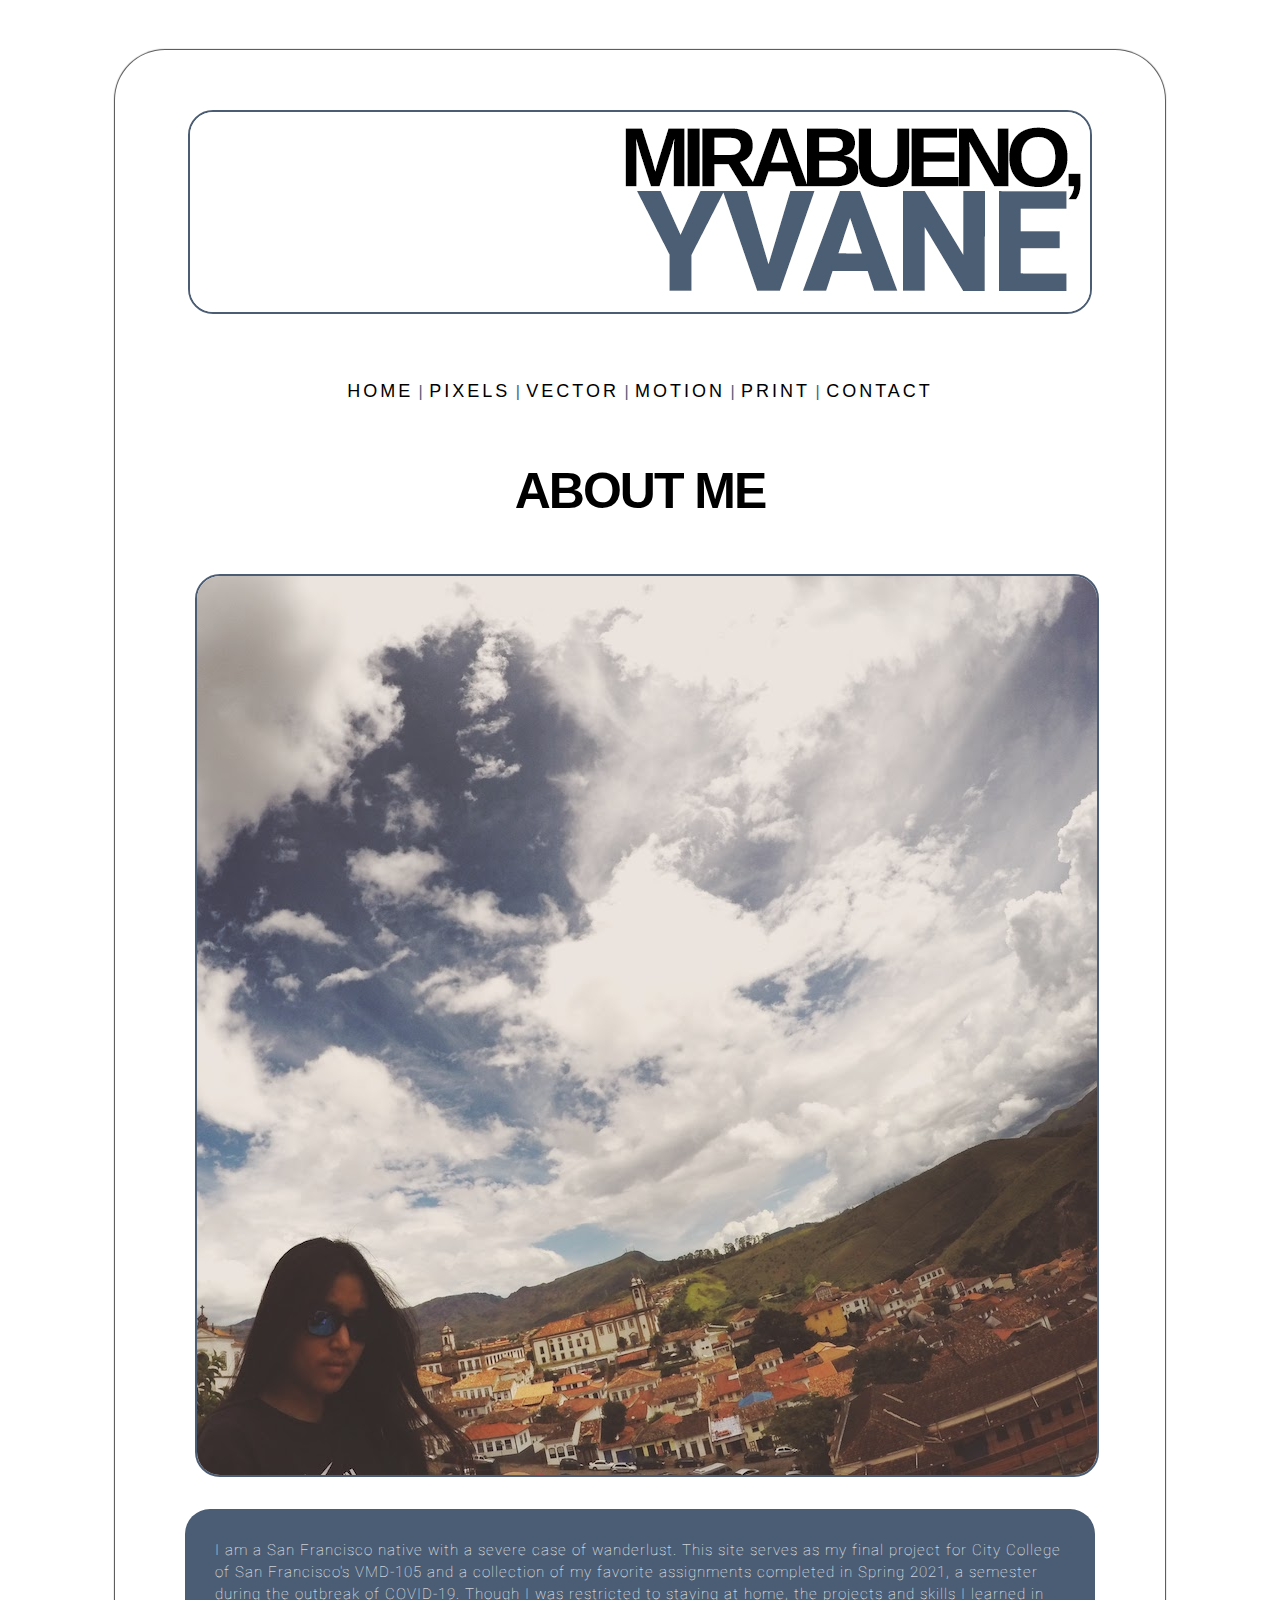
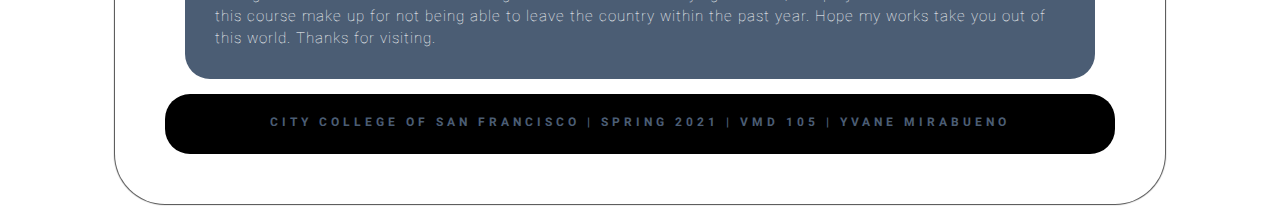
<file: Mirabueno_WebFinal/index.html>
<!DOCTYPE html>

<html>

    <head>
        
      <link rel="preconnect" href="https://fonts.gstatic.com">

        <link href="https://fonts.googleapis.com/css2?family=Heebo:wght@200&display=swap" rel="stylesheet">
      
        <title>MIRABUENO.COM</title>

      <link rel="stylesheet" href="css/mirabueno.css">
        
      
      
    </head>


    <body>

      <header>
        <img src="images/1_home_banner.jpg">
      </header>
      
      <nav>

      
          <a href="index.html">Home</a> |
          <a href="pixels.html">Pixels</a> |
          <a href="vector.html">Vector</a> |
          <a href="motion.html">Motion</a> |
          <a href="print.html">Print</a> |
          <a href="contact.html">Contact</a>
          
      

      </nav>  

      

      <article>

        <h1>About Me</h1>
          
        <section>
         <img src="images/home.jpg">
        </section>

        <p> 
        I am a San Francisco native with a severe case of wanderlust. This site serves as my final project for City College of San Francisco's VMD-105 and a collection of my favorite assignments completed in Spring 2021, a semester during the outbreak of COVID-19. Though I was restricted to staying at home, the projects and skills I learned in this course make up for not being able to leave the country within the past year. Hope my works take you out of this world. Thanks for visiting.   
        </p>

      </article>
      
      <footer> 

        <h2>City College of San Francisco | Spring 2021 | VMD 105 | Yvane Mirabueno</h2>

      </footer> 
  
    </body>


</html>
</file>
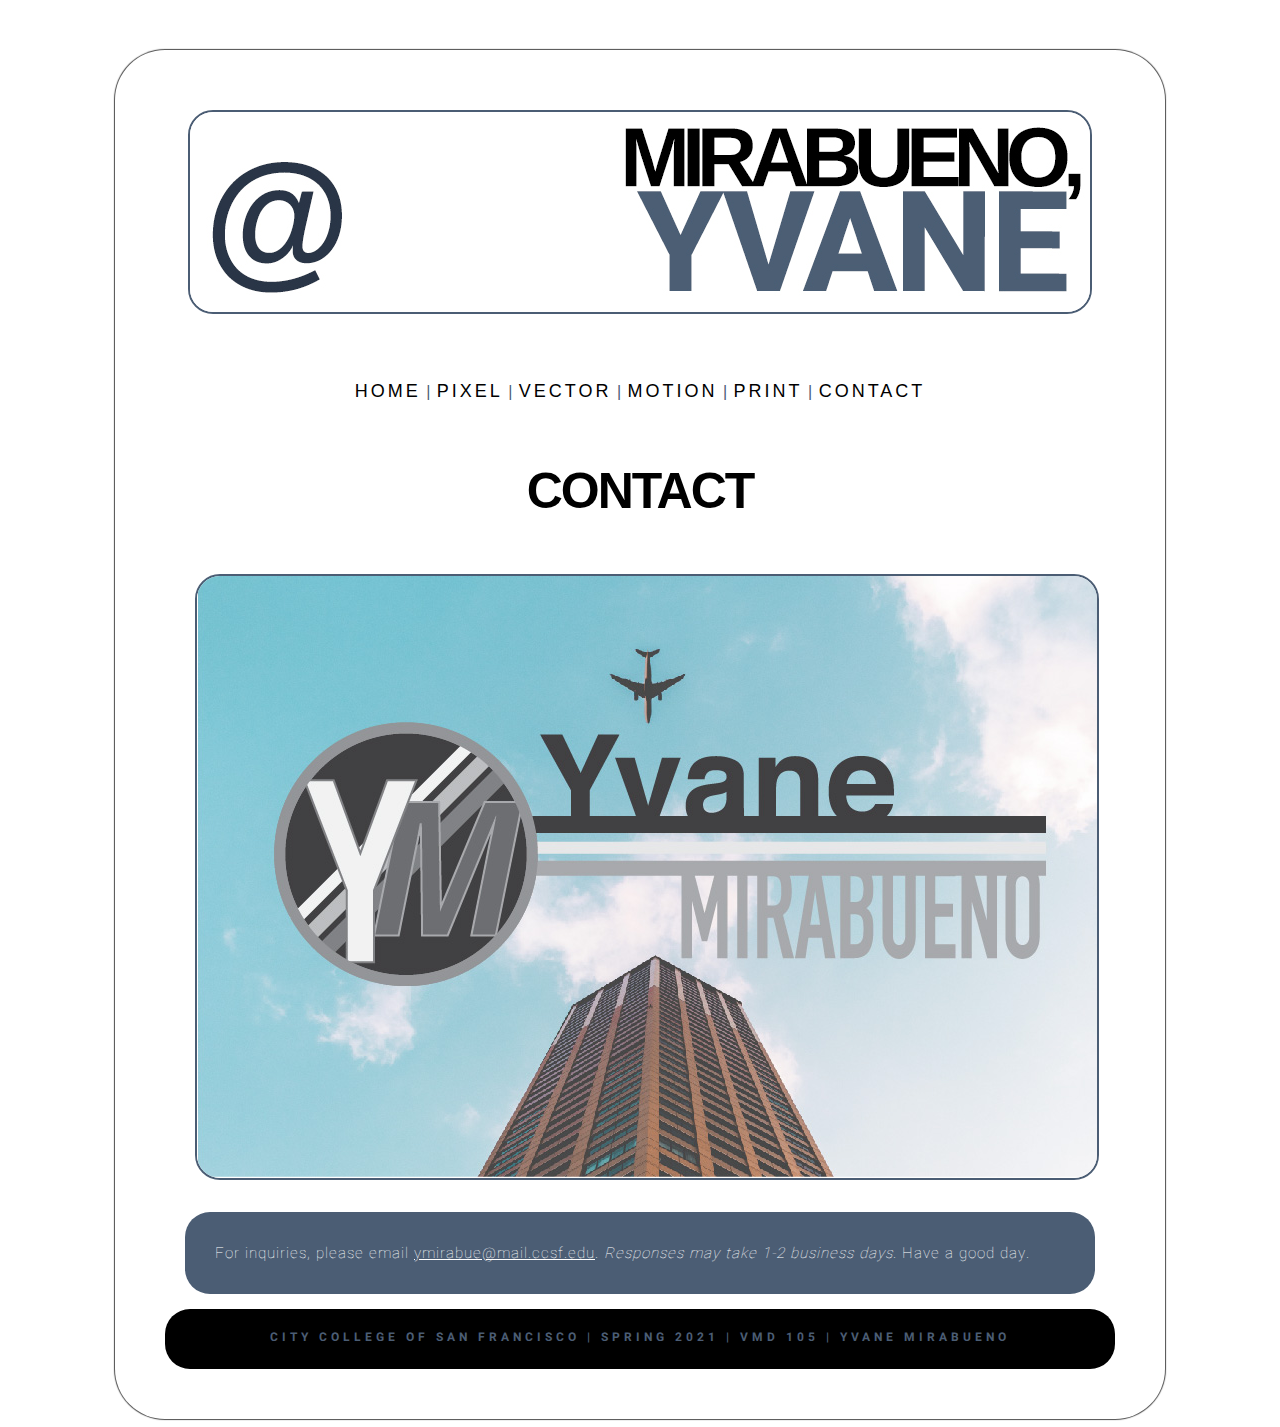
<file: Mirabueno_WebFinal/contact.html>
<!DOCTYPE html>

<html>

    <head>
        
      <link rel="preconnect" href="https://fonts.gstatic.com">

        <link href="https://fonts.googleapis.com/css2?family=Heebo:wght@200&display=swap" rel="stylesheet">
      
        <title>MIRABUENO.COM</title>

      <link rel="stylesheet" href="css/mirabueno.css">
        
      
      
    </head>


    <body>

      <header>
        <img src="images/6_contact_banner.jpg">
      </header>
      
      <nav>

      
          <a href="index.html">Home</a> |
          <a href="pixels.html">Pixel</a> |
          <a href="vector.html">Vector</a> |
          <a href="motion.html">Motion</a> |
          <a href="print.html">Print</a> |
          <a href="contact.html">Contact</a>
          
      

      </nav>  



      <article>

        <h1>Contact</h1>
          
       <section>
         <img src="images/contact.jpg">
      </section>

        <p> 
            
            For inquiries, please email <u>ymirabue@mail.ccsf.edu</u>. <i>Responses may take 1-2 business days</i>.  Have a good day.
    
        </p>

      </article>
      
      <footer> 

        <h2>City College of San Francisco | Spring 2021 | VMD 105 | Yvane Mirabueno</h2>

      </footer> 
  
    </body>


</html>
</file>
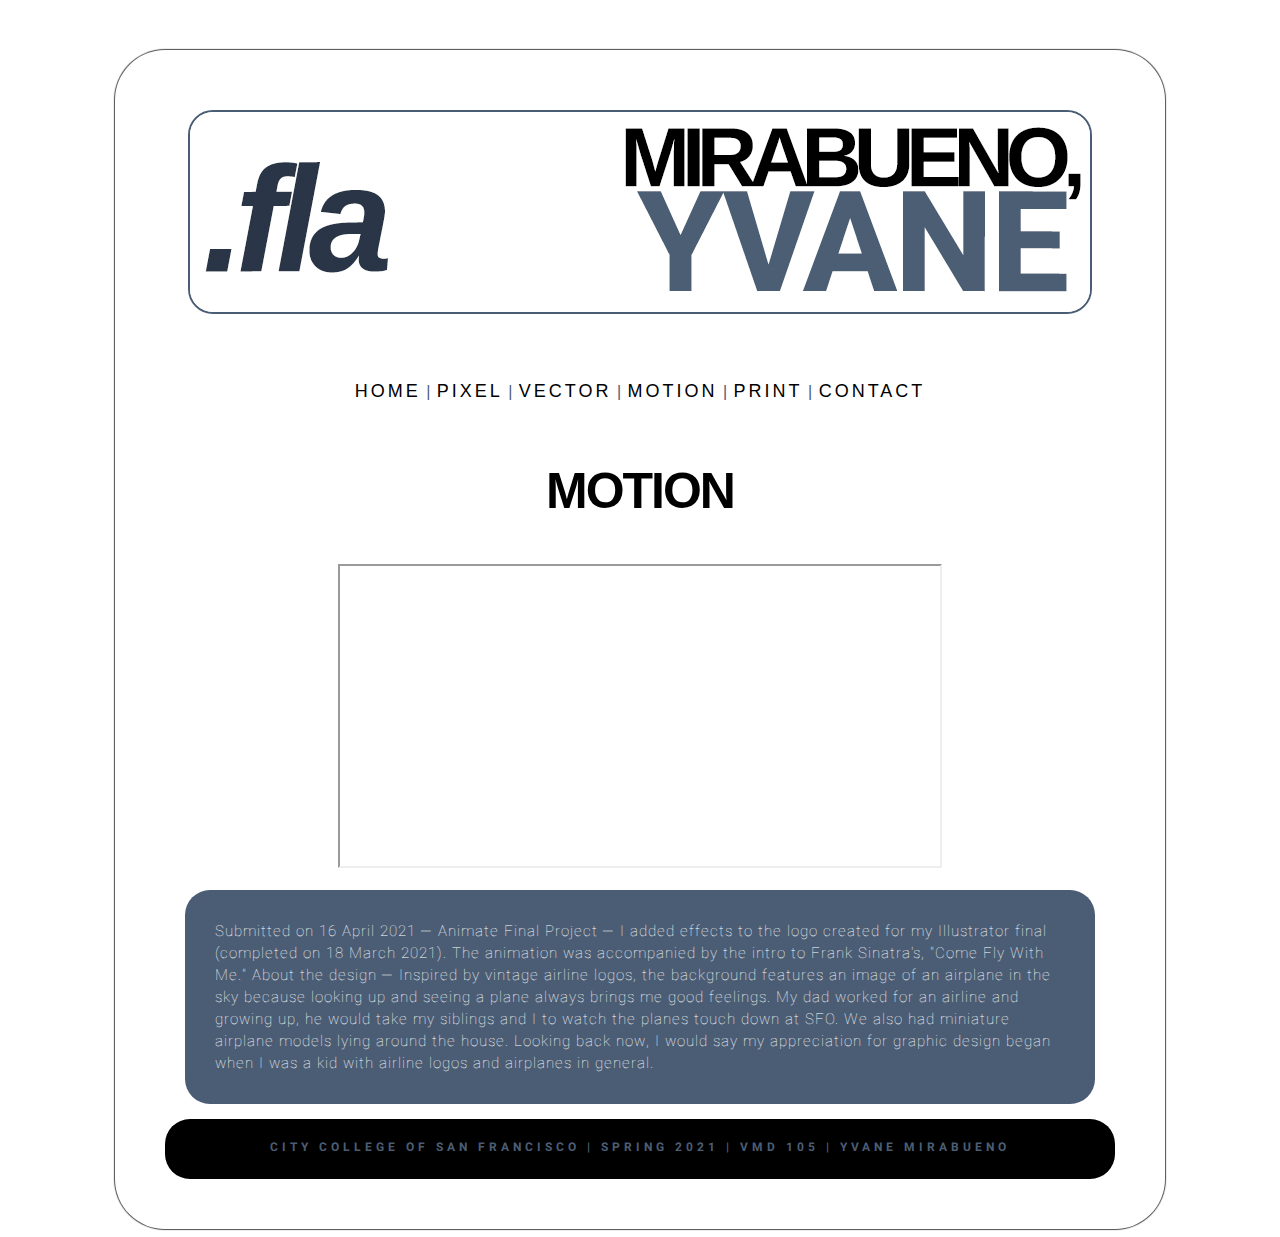
<file: Mirabueno_WebFinal/motion.html>
<!DOCTYPE html>

<html>

    <head>
        
      <link rel="preconnect" href="https://fonts.gstatic.com">

        <link href="https://fonts.googleapis.com/css2?family=Heebo:wght@200&display=swap" rel="stylesheet">
      
        <title>MIRABUENO.COM</title>

      <link rel="stylesheet" href="css/mirabueno.css">
        
      
      
    </head>


    <body>

      <header>
        <img src="images/4_motion_banner.jpg">
      </header>
      
      <nav>

      
          <a href="index.html">Home</a> |
          <a href="pixels.html">Pixel</a> |
          <a href="vector.html">Vector</a> |
          <a href="motion.html">Motion</a> |
          <a href="print.html">Print</a> |
          <a href="contact.html">Contact</a>
          
      

      </nav>  



      <article>

        <h1>MOTION</h1>
          
       <section>
         <iframe src="https://drive.google.com/file/d/18OnohXxTx14IliDSACh24vyy6qfIBWH1/preview" width="600" height="300"></iframe>
      </section>

        <p> 
        Submitted on 16 April 2021 —  Animate Final Project — I added effects to the logo created for my Illustrator final (completed on 18 March 2021). The animation was accompanied by the intro to Frank Sinatra's, "Come Fly With Me."  About the design — Inspired by vintage airline logos, the background features an image of an airplane in the sky because looking up and seeing a plane always brings me good feelings.  My dad worked for an airline and growing up, he would take my siblings and I to watch the planes touch down at SFO.  We also had miniature airplane models lying around the house.  Looking back now, I would say my appreciation for graphic design began when I was a kid with airline logos and airplanes in general.  

      </article>
      
      <footer> 

        <h2>City College of San Francisco | Spring 2021 | VMD 105 | Yvane Mirabueno</h2>

      </footer> 
  
    </body>


</html>
</file>
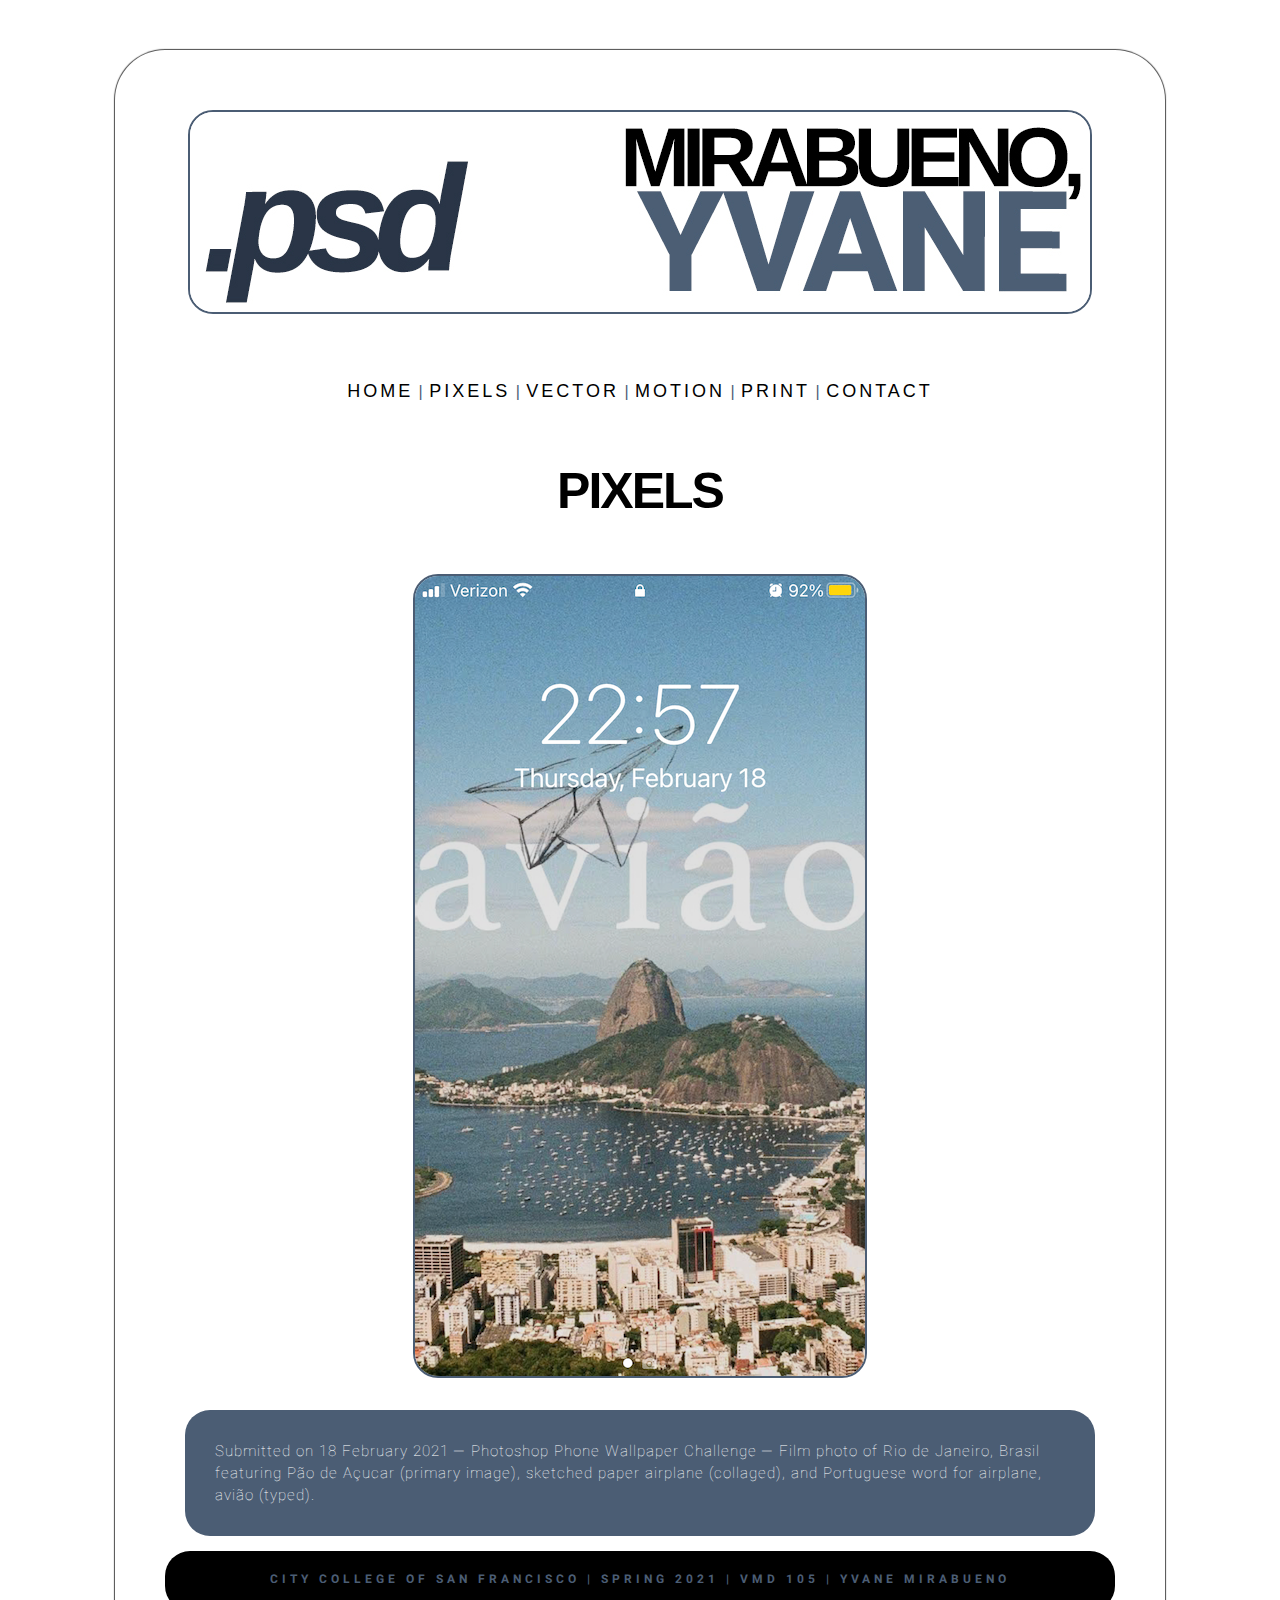
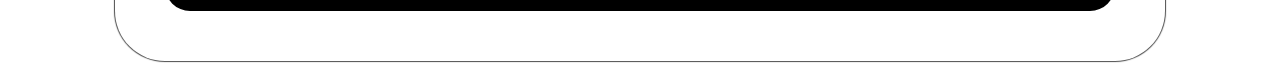
<file: Mirabueno_WebFinal/pixels.html>
<!DOCTYPE html>

<html>

    <head>
        
      <link rel="preconnect" href="https://fonts.gstatic.com">

        <link href="https://fonts.googleapis.com/css2?family=Heebo:wght@200&display=swap" rel="stylesheet">
      
        <title>MIRABUENO.COM</title>

      <link rel="stylesheet" href="css/mirabueno.css">
        
      
      
    </head>


    <body>

      <header>
        <img src="images/2_pixels_banner.jpg">
      </header>
      
      <nav>

      
          <a href="index.html">Home</a> |
          <a href="pixels.html">Pixels</a> |
          <a href="vector.html">Vector</a> |
          <a href="motion.html">Motion</a> |
          <a href="print.html">Print</a> |
          <a href="contact.html">Contact</a>
          
      

      </nav>  


      <article>

        <h1>Pixels</h1>
          
          
      <section>
         <img src="images/pixels.png">
      </section>

        <p> 
        Submitted on 18 February 2021 — Photoshop Phone Wallpaper Challenge —  Film photo of Rio de Janeiro, Brasil featuring Pão de Açucar (primary image), sketched paper airplane (collaged), and Portuguese word for airplane, avião (typed).

        </p>

      </article>
      
      <footer> 

        <h2>City College of San Francisco | Spring 2021 | VMD 105 | Yvane Mirabueno</h2>

      </footer> 
  
    </body>


</html>
</file>
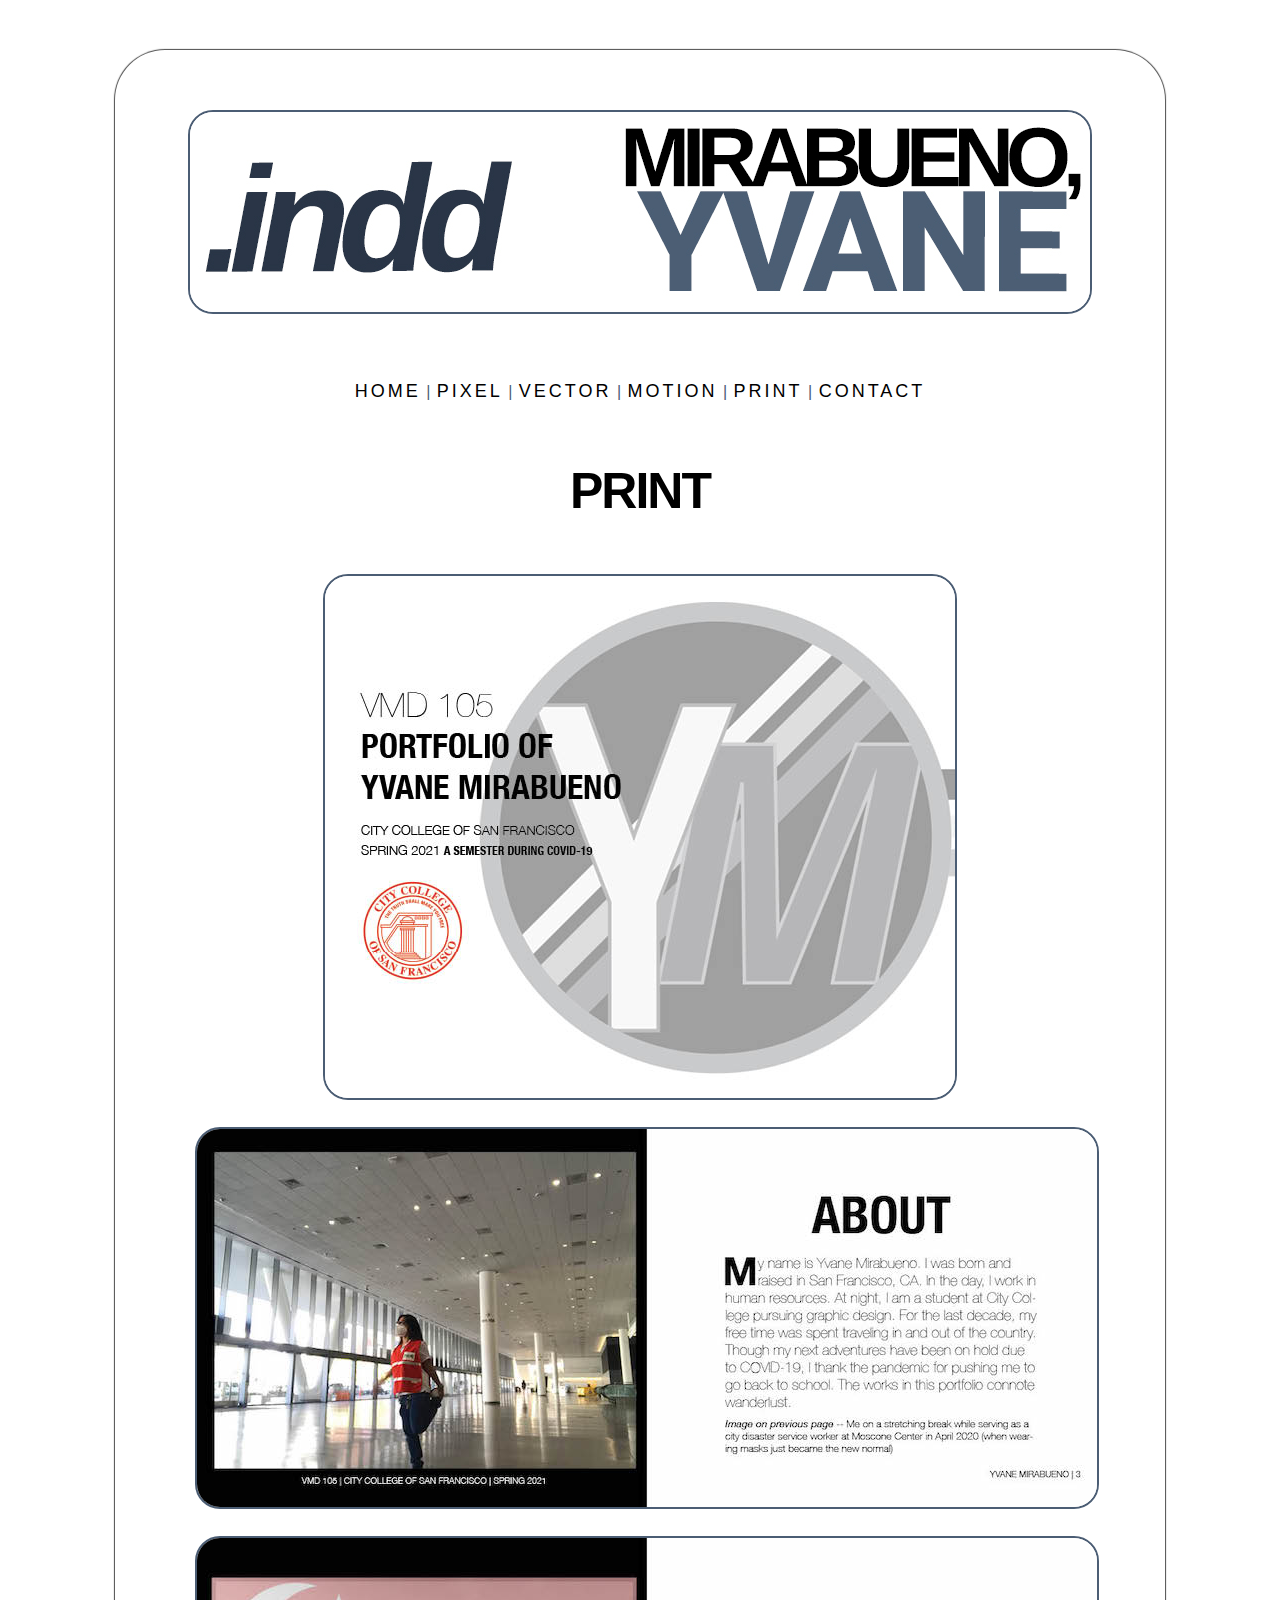
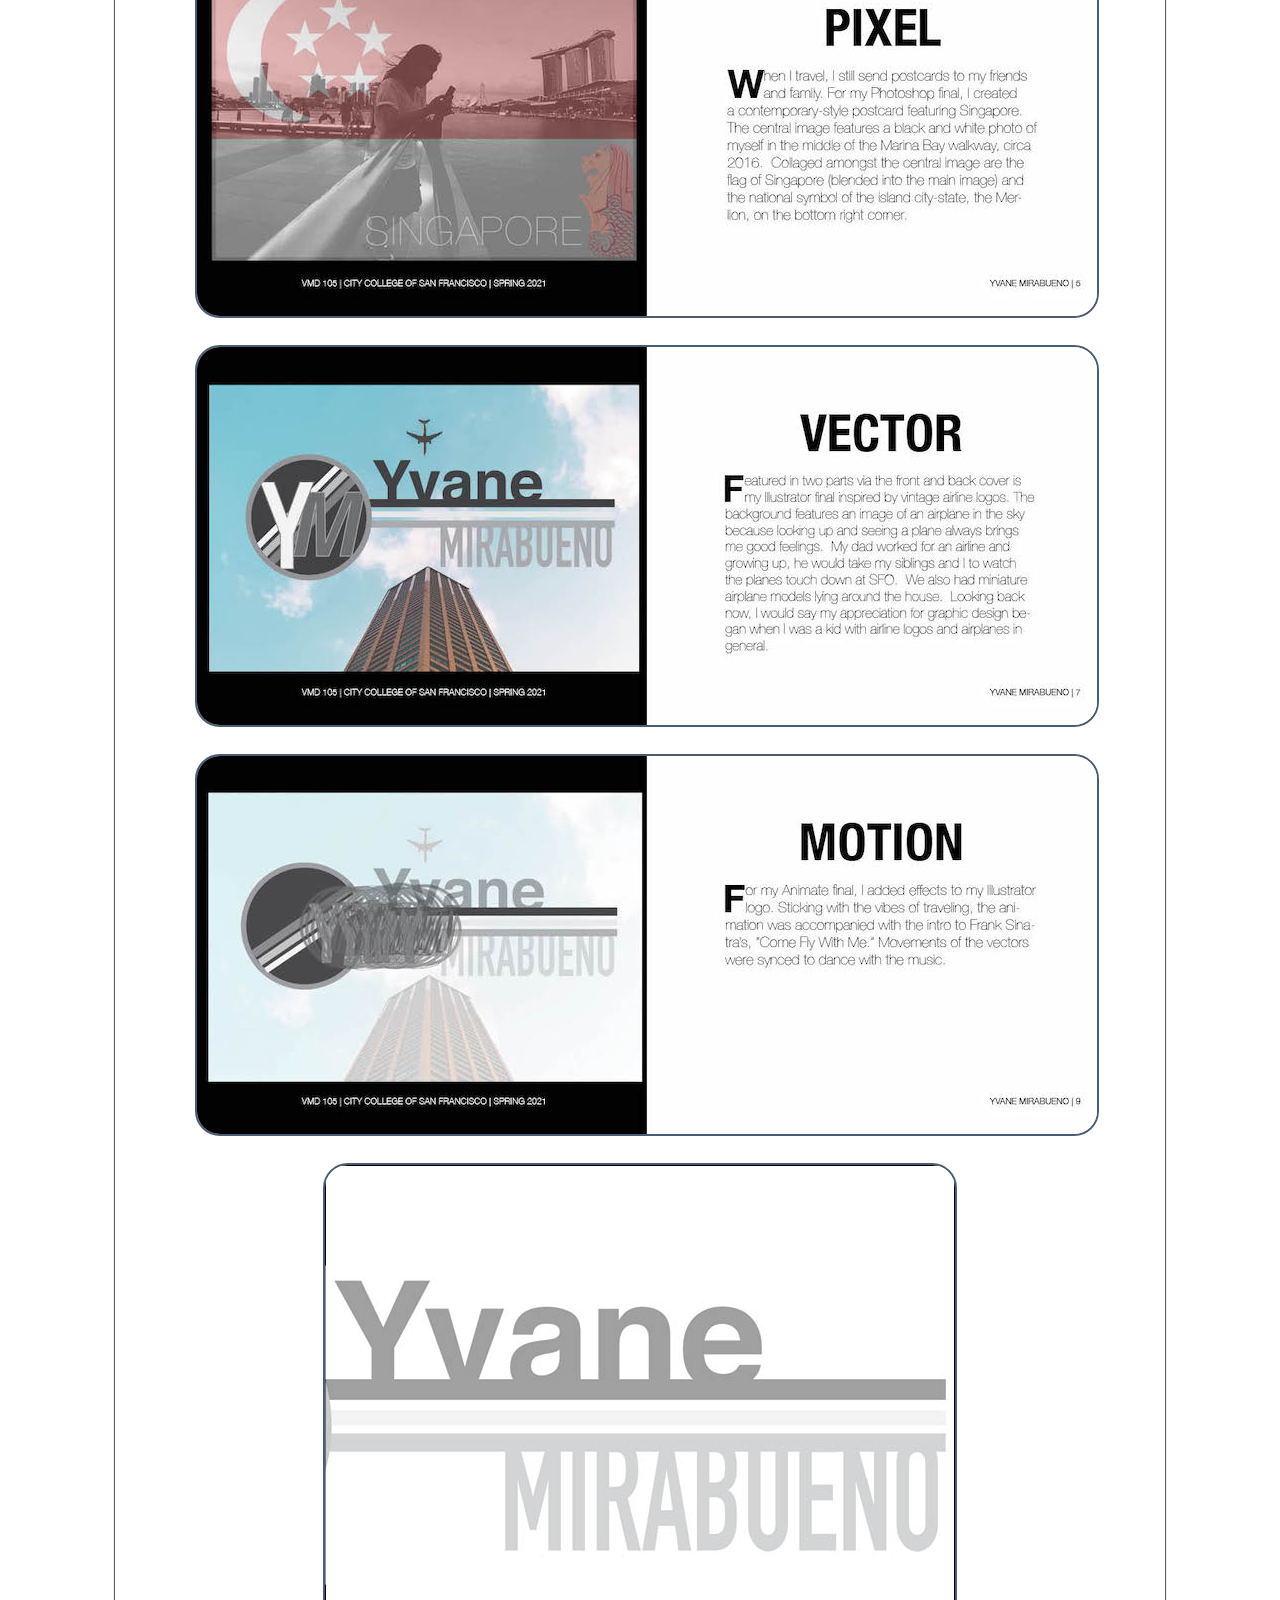
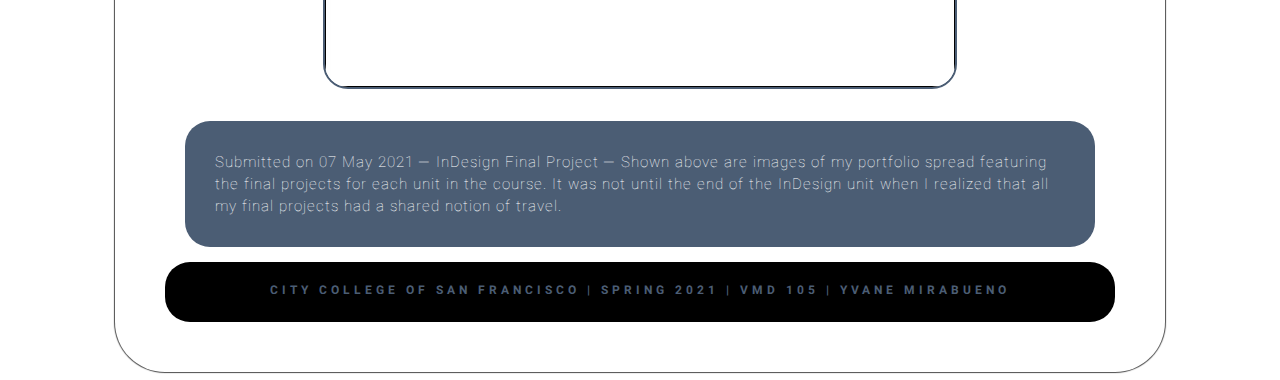
<file: Mirabueno_WebFinal/print.html>
<!DOCTYPE html>

<html>

    <head>
        
      <link rel="preconnect" href="https://fonts.gstatic.com">

        <link href="https://fonts.googleapis.com/css2?family=Heebo:wght@200&display=swap" rel="stylesheet">
        
      
        <title>MIRABUENO.COM</title>

      <link rel="stylesheet" href="css/mirabueno.css">
        
      
      
    </head>


    <body>

      <header>
        <img src="images/5_print_banner.jpg">
      </header>
      
      <nav>

      
          <a href="index.html">Home</a> |
          <a href="pixels.html">Pixel</a> |
          <a href="vector.html">Vector</a> |
          <a href="motion.html">Motion</a> |
          <a href="print.html">Print</a> |
          <a href="contact.html">Contact</a>
          
      

      </nav>  



      <article>

        <h1>Print</h1>
          
       <section>
           <img src="images/Mirabueno_Yvane_IDFinal.jpg">
           <img src="images/Mirabueno_Yvane_IDFinal2.jpg">
           <img src="images/Mirabueno_Yvane_IDFinal3.jpg">
           <img src="images/Mirabueno_Yvane_IDFinal4.jpg">
           <img src="images/Mirabueno_Yvane_IDFinal5.jpg">
           <img src="images/Mirabueno_Yvane_IDFinal6.jpg">
      </section>

        <p> 
        Submitted on 07 May 2021 — InDesign Final Project —  Shown above are images of my portfolio spread featuring the final projects for each unit in the course. It was not until the end of the InDesign unit when I realized that all my final projects had a shared notion of travel. 
        </p>

      </article>
      
      <footer> 

        <h2>City College of San Francisco | Spring 2021 | VMD 105 | Yvane Mirabueno</h2>

      </footer> 
  
    </body>


</html>
</file>
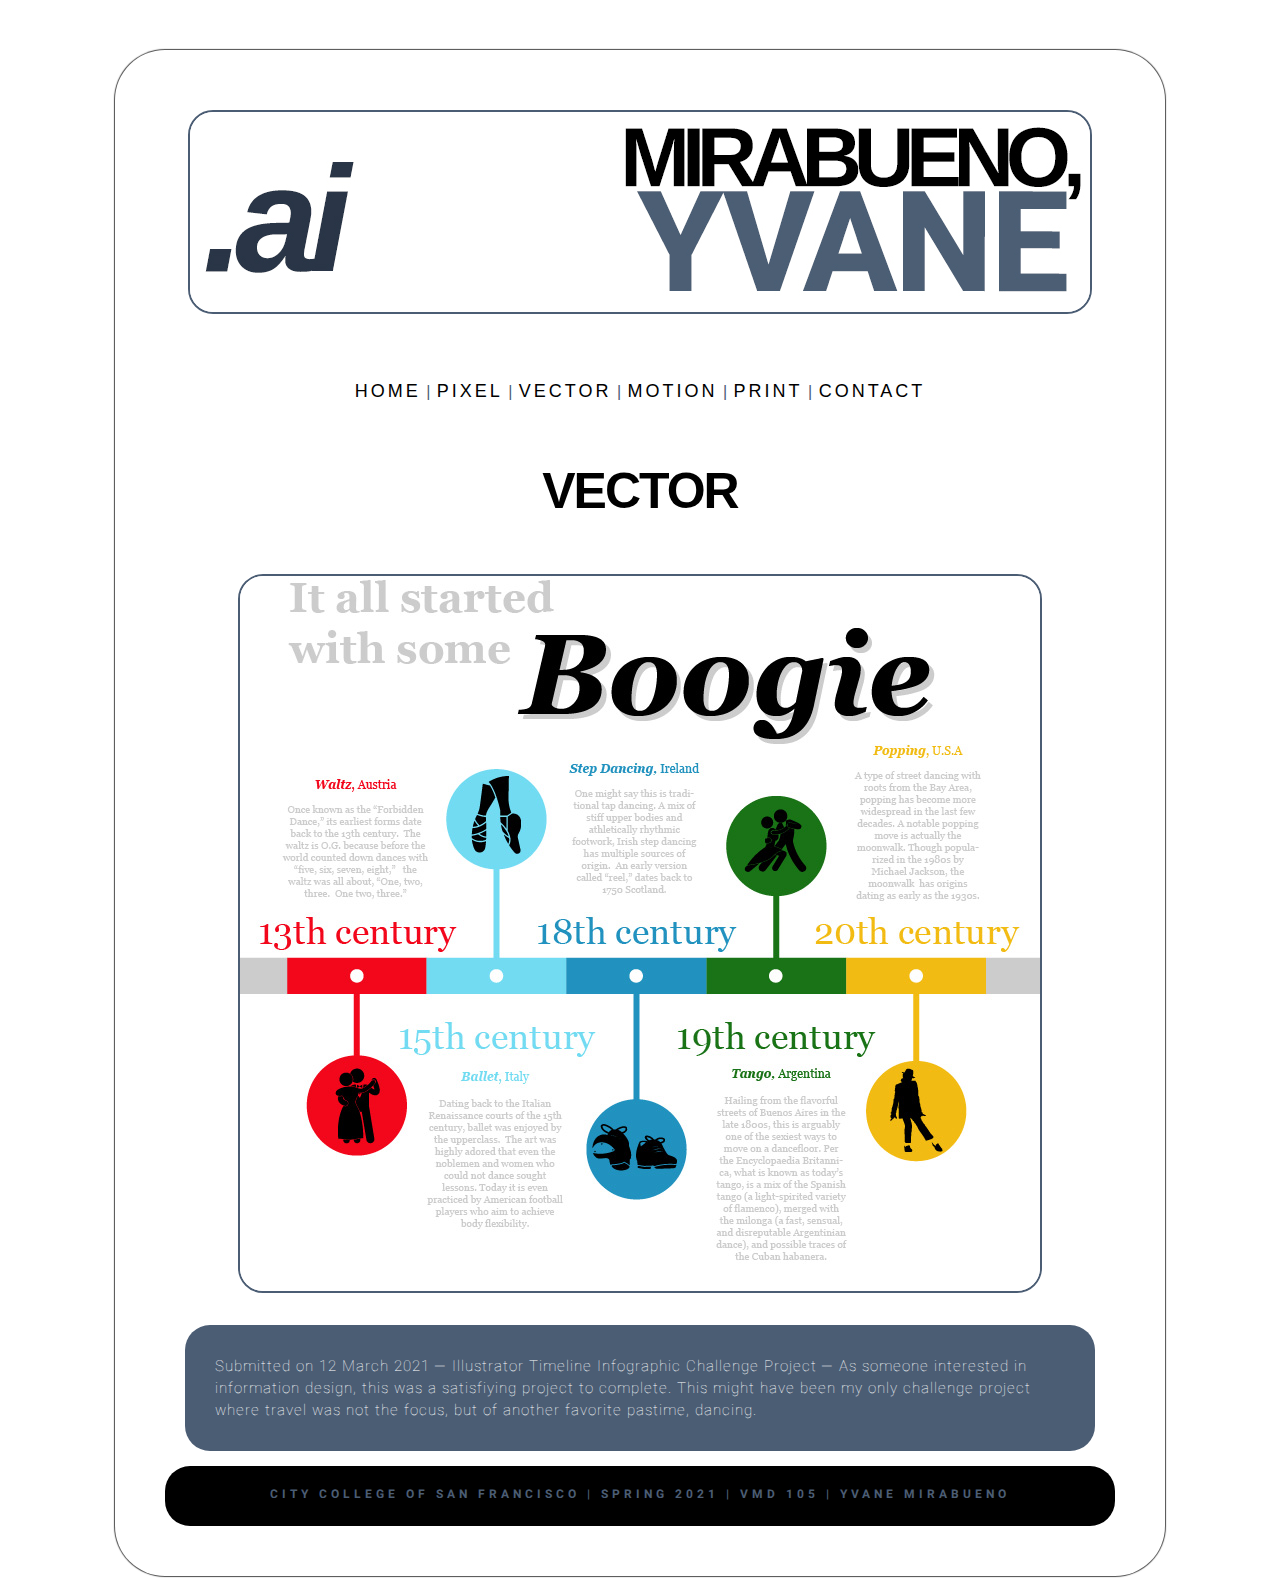
<file: Mirabueno_WebFinal/vector.html>
<!DOCTYPE html>

<html>

    <head>
        
      <link rel="preconnect" href="https://fonts.gstatic.com">

        <link href="https://fonts.googleapis.com/css2?family=Heebo:wght@200&display=swap" rel="stylesheet">
      
        <title>MIRABUENO.COM</title>

      <link rel="stylesheet" href="css/mirabueno.css">
        
      
      
    </head>


    <body>

      <header>
        <img src="images/3_vector_banner.jpg">
      </header>
      
      <nav>

      
          <a href="index.html">Home</a> |
          <a href="pixels.html">Pixel</a> |
          <a href="vector.html">Vector</a> |
          <a href="motion.html">Motion</a> |
          <a href="print.html">Print</a> |
          <a href="contact.html">Contact</a>
          
      

      </nav>  



      <article>

        <h1>Vector</h1>
          
       <section>
         <img src="images/vector.jpg">
      </section>

        <p> 
        Submitted on 12 March 2021 — Illustrator Timeline Infographic Challenge Project — As someone interested in information design, this was a satisfiying project to complete. This might have been my only challenge project where travel was not the focus, but of another favorite pastime, dancing.   
        </p>

      </article>
      
      <footer> 

        <h2>City College of San Francisco | Spring 2021 | VMD 105 | Yvane Mirabueno</h2>

      </footer> 
  
    </body>


</html>
</file>
<file: Mirabueno_WebFinal/css/mirabueno.css>
html {
    background: #ffffff;	

}

body { 
	width:950px;
	margin-left: auto;
    margin-right: auto;
    margin-top: 50px;
    background: #ffffff;
    padding: 50px;
    box-shadow: 0 0 1px 1px rgba(0,0,0,0.7);
    border-radius: 50px;
	text-align: center;
	font-family: 'Heebo', sans-serif;
	color: #4b5d74;
	letter-spacing: 1px;
}

nav {
        font-family: 'Arimo', sans-serif;
        margin: 50px;
    
} 

a:hover { 

    color: #4b5d74;
    
    
}


a {
      color: black;
      text-decoration: none;
      font-size: 18px;
      letter-spacing: 3px;
      text-transform: uppercase;
       
}


article {
	padding-left: 20px;
	padding-right: 20px;
}

h1 {
	font-size: 50px;
    font-family: 'Arimo', sans-serif;
    text-transform: uppercase;
    letter-spacing: -2px;
    padding: 10px;
    color: black;
}

p {
	font-weight: 100;
	font-size: 15px;
    color: #ffffff;
    text-align: left;
    border-radius: 25px;
    background: #4b5d74;
    padding: 30px;
    margin-left: auto;
    margin-right: auto;
    width: auto;
    height: auto;
}

img { 
    
    border: 2.5px solid #4b5d74;
    border-radius: 25px;
    margin: 10px;

                
}

footer {
	height: 50px;
    border-radius: 25px;
	background: #000000;
	text-transform: uppercase;
	font-size: 8px;
	letter-spacing: 4px;
	color: #4b5d74;
	padding-top: 10px;
}
</file>
